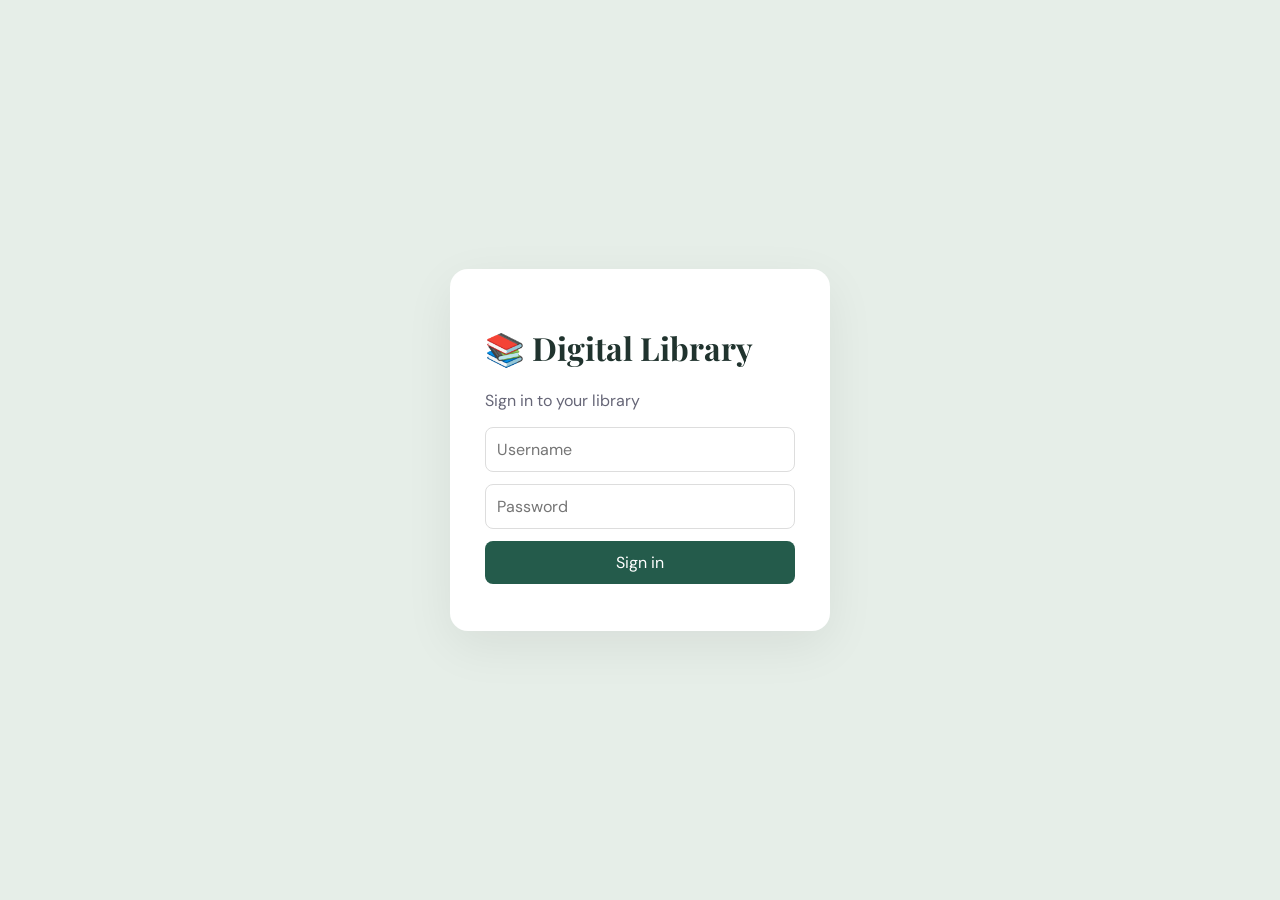
<file: OIBSIP-Java-Task-5-DigitalLibraryManagementSystem/src/main/resources/static/index.html>
<!doctype html><html><head><meta charset="UTF-8"><meta name="viewport" content="width=device-width,initial-scale=1"><title>Digital Library</title><link rel="stylesheet" href="style.css"></head><body>
<div id="login" class="login"><form id="loginForm">
    <h1>📚 Digital Library</h1><p>Sign in to your library</p>
    <input id="username" placeholder="Username" required>
    <input id="password" type="password" placeholder="Password" required>
    <button>Sign in</button></form></div>
<div id="app" class="hidden"><aside><h2>📚 Library</h2><nav><button data-page="dashboard">Dashboard</button><button data-page="books">Books</button><button data-page="members">Members</button><button data-page="loans">Issue / Return</button><button data-page="bookings">Bookings</button><button data-page="contact">Contact</button></nav><button id="logout">Log out</button></aside><main><header><h1 id="heading">Dashboard</h1><span id="who"></span></header>
<section id="dashboard" class="page"><div class="hero"><h2>Welcome to your library</h2><p>Discover books and manage library activities.</p></div><div class="stats"><div>Books <b id="bc">0</b></div><div>Members <b id="mc">0</b></div><div>Active loans <b id="lc">0</b></div><div>Bookings <b id="kc">0</b></div></div></section>
<section id="books" class="page hidden"><input id="search" placeholder="Search books by title or author"><button id="addToggle" class="admin">+ Add book</button><form id="bookForm" class="panel hidden"><h3 id="formTitle">Add book</h3><input id="title" placeholder="Title" required><input id="author" placeholder="Author" required><input id="isbn" placeholder="ISBN"><input id="category" placeholder="Category"><button>Save</button><button type="button" id="cancel">Cancel</button></form><div id="bookList" class="grid"></div></section>
<section id="members" class="page hidden"><form id="memberForm" class="panel admin"><h3>Register member</h3><input id="mname" placeholder="Name" required><input id="memail" type="email" placeholder="Email" required><input id="mphone" placeholder="Phone"><button>Save member</button></form><div id="memberList" class="grid"></div></section>
<section id="loans" class="page hidden"><div id="loanList" class="panel"></div></section><section id="bookings" class="page hidden"><div id="bookingList" class="panel"></div></section>
<section id="contact" class="page hidden"><form id="contactForm" class="panel"><h3>Contact us</h3>
    <input id="cname" placeholder="Name" required><input id="cemail" type="email" placeholder="Email" required>
    <textarea id="msg" placeholder="Message" required></textarea><button>Send message</button>
    <p id="sent"></p></form><div id="inbox" class="panel admin"></div></section></main>
</div><script src="script.js"></script></body></html>
</file>
<file: OIBSIP-Java-Task-5-DigitalLibraryManagementSystem/src/main/resources/static/style.css>
@import url('https://fonts.googleapis.com/css2?family=DM+Sans:wght@400;600;700&family=Playfair+Display:wght@700&display=swap');*{box-sizing:border-box}body{margin:0;background:#f5f4ef;color:#20332e;font-family:'DM Sans',sans-serif}button,input,textarea{font:inherit;padding:11px;border:1px solid #ddd;border-radius:8px;margin:5px}button{cursor:pointer;background:#245b4b;color:white;border:0}input,textarea{background:white;color:#20332e}.hidden{display:none!important}.login{min-height:100vh;display:grid;place-items:center;background:#e6eee8}.login form{background:white;padding:35px;border-radius:18px;width:min(380px,90vw);box-shadow:0 15px 50px #0001}.login h1,h1,h2{font-family:'Playfair Display',serif}.login input,.login button{display:block;width:100%;margin:12px 0}.login small{color:#667}.login p{color:#667}aside{position:fixed;inset:0 auto 0 0;width:225px;background:#173f35;color:white;padding:24px;display:flex;flex-direction:column}aside h2{margin:0 0 25px}nav{display:grid;gap:8px}nav button{text-align:left;background:#ffffff17}#logout{margin-top:auto;background:#ffffff20}main{margin-left:225px;padding:30px 5vw}header{display:flex;justify-content:space-between;align-items:center}.hero{padding:28px;border-radius:15px;background:#dce9df}.stats{display:grid;grid-template-columns:repeat(4,1fr);gap:12px;margin:18px 0}.stats div,.panel,.card{background:white;border:1px solid #e5e2da;border-radius:12px;padding:18px}.stats b{display:block;font-size:27px;margin-top:10px}.grid{display:grid;grid-template-columns:repeat(auto-fill,minmax(220px,1fr));gap:14px;margin-top:18px}.card h3{font-family:'Playfair Display',serif}.card p{color:#667;font-size:13px}.panel{margin:15px 0}.panel input{display:block;width:min(500px,100%)}textarea{display:block;width:min(500px,100%);min-height:90px}.admin{ }@media(max-width:760px){aside{position:static;width:auto}nav{grid-template-columns:repeat(3,1fr)}main{margin:0;padding:18px}.stats{grid-template-columns:repeat(2,1fr)}}
</file>
